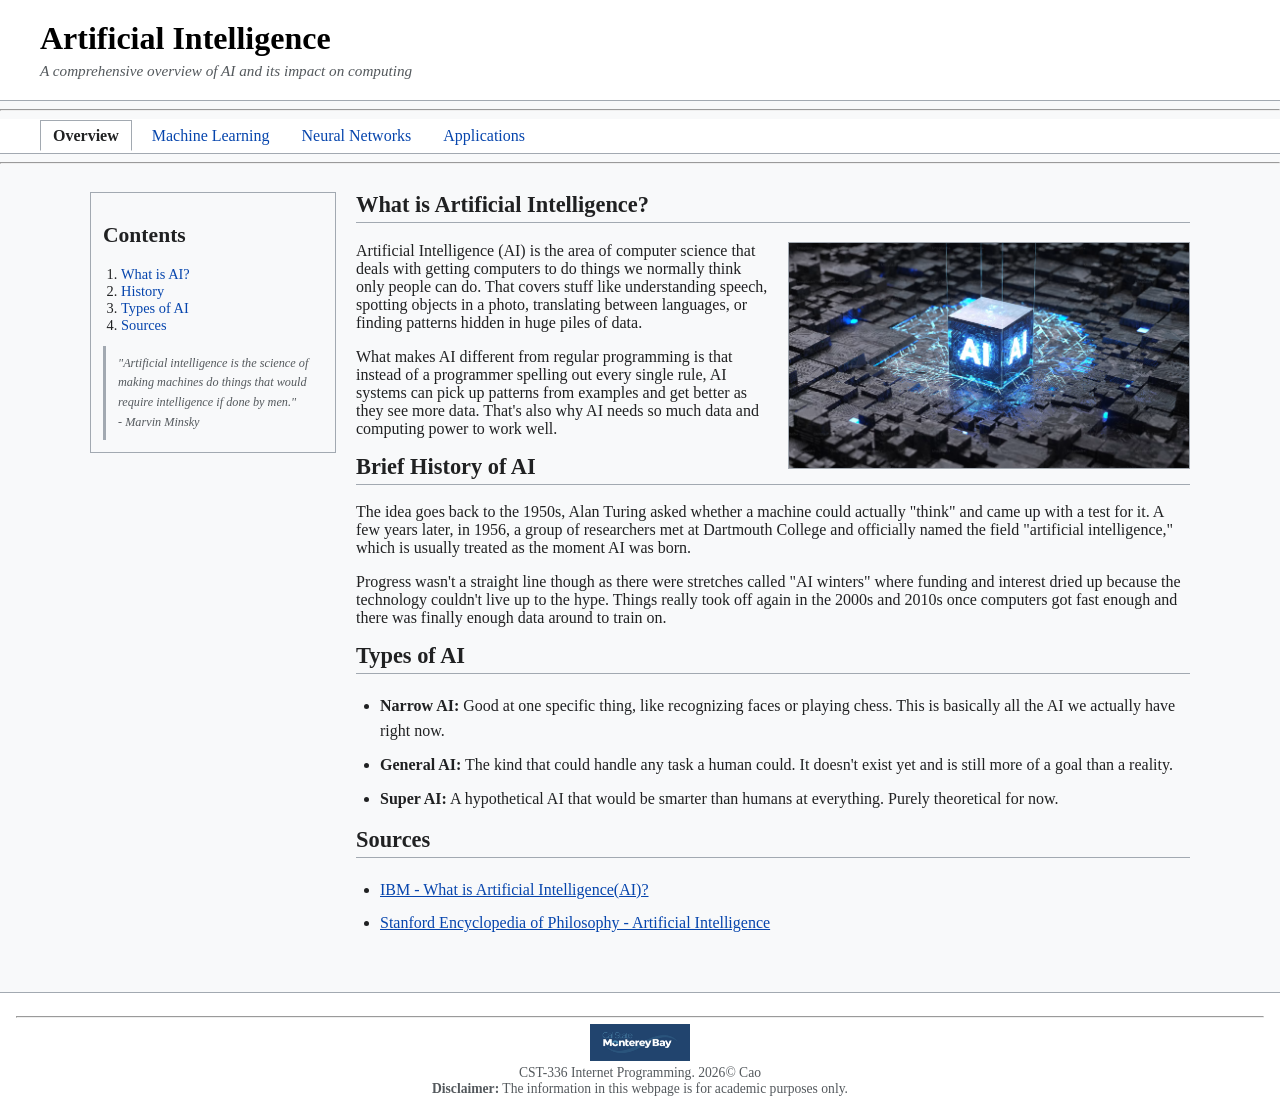
<file: hw1/Artificial_Intelligence/index.html>
<!DOCTYPE html>
<html lang="en">
 
<head>
    <meta charset="UTF-8">
    <title>Artificial Intelligence - Overview</title>
    <link href="css/styles.css" rel="stylesheet">
</head>
 
<body>
 
    <header>
        <h1>Artificial Intelligence</h1>
        <p class="subtitle">A comprehensive overview of AI and its impact on computing</p>
    </header>
 
    <hr>
 
    <nav>
        <a href="index.html" class="current">Overview</a>
        <a href="machine-learning.html">Machine Learning</a>
        <a href="neural-networks.html">Neural Networks</a>
        <a href="ai-applications.html">Applications</a>
    </nav>
 
    <hr>
 
    <main>
 
        <!-- LEFT SIDEBAR -->
        <aside>
            <h2>Contents</h2>
            <ol>
                <li><a href="#what-is-ai">What is AI?</a></li>
                <li><a href="#history">History</a></li>
                <li><a href="#types">Types of AI</a></li>
                <li><a href="#sources">Sources</a></li>
            </ol>
 
            <!-- NEW TAG: <blockquote> -->
            <blockquote>
                "Artificial intelligence is the science of making machines do things that would require intelligence if done by men."
                <br>- Marvin Minsky
            </blockquote>
        </aside>
 
        <!-- MAIN CONTENT -->
        <section id="what-is-ai">
            <h2>What is Artificial Intelligence?</h2>
            <img src="img/ai_overview.png" alt="Artificial Intelligence concept illustration" width="400">
            <p>
                Artificial Intelligence (AI) is the area of computer science that deals with getting
                computers to do things we normally think only people can do. That covers stuff like
                understanding speech, spotting objects in a photo, translating between languages, or
                finding patterns hidden in huge piles of data.
            </p>
            <p>
                What makes AI different from regular programming is that instead of a programmer
                spelling out every single rule, AI systems can pick up patterns from examples and get
                better as they see more data. That's also why AI needs so much data and computing
                power to work well.
            </p>
 
            <h2 id="history">Brief History of AI</h2>
            <p>
                The idea goes back to the 1950s, Alan Turing asked whether a machine could actually
                "think" and came up with a test for it. A few years later, in 1956, a group of
                researchers met at Dartmouth College and officially named the field "artificial
                intelligence," which is usually treated as the moment AI was born.
            </p>
            <p>
                Progress wasn't a straight line though as there were stretches called "AI winters" where
                funding and interest dried up because the technology couldn't live up to the hype. Things
                really took off again in the 2000s and 2010s once computers got fast enough and there was
                finally enough data around to train on.
            </p>
 
            <h2 id="types">Types of AI</h2>
            <ul>
                <li><strong>Narrow AI:</strong> Good at one specific thing, like recognizing faces or playing chess. This is basically all the AI we actually have right now.</li>
                <li><strong>General AI:</strong> The kind that could handle any task a human could. It doesn't exist yet and is still more of a goal than a reality.</li>
                <li><strong>Super AI:</strong> A hypothetical AI that would be smarter than humans at everything. Purely theoretical for now.</li>

            </ul>

            <h2 id="sources">Sources</h2>
            <ul>
                <li><a href="https://www.ibm.com/topics/artificial-intelligence">IBM - What is Artificial Intelligence(AI)?</a></li>
                <li><a href="https://plato.stanford.edu/entries/artificial-intelligence/">Stanford Encyclopedia of Philosophy - Artificial Intelligence</a></li>
            </ul>
        </section>

    </main>

     <footer>
        <hr>
        <img src="img/Monterey_Bay_Logo.png" alt="CSUMB Logo" width="100">
        <br>
        CST-336 Internet Programming. 2026&copy; Cao
        <br>
        <strong>Disclaimer:</strong> The information in this webpage is for academic purposes only.
    </footer>

</body>
</html>
</file>
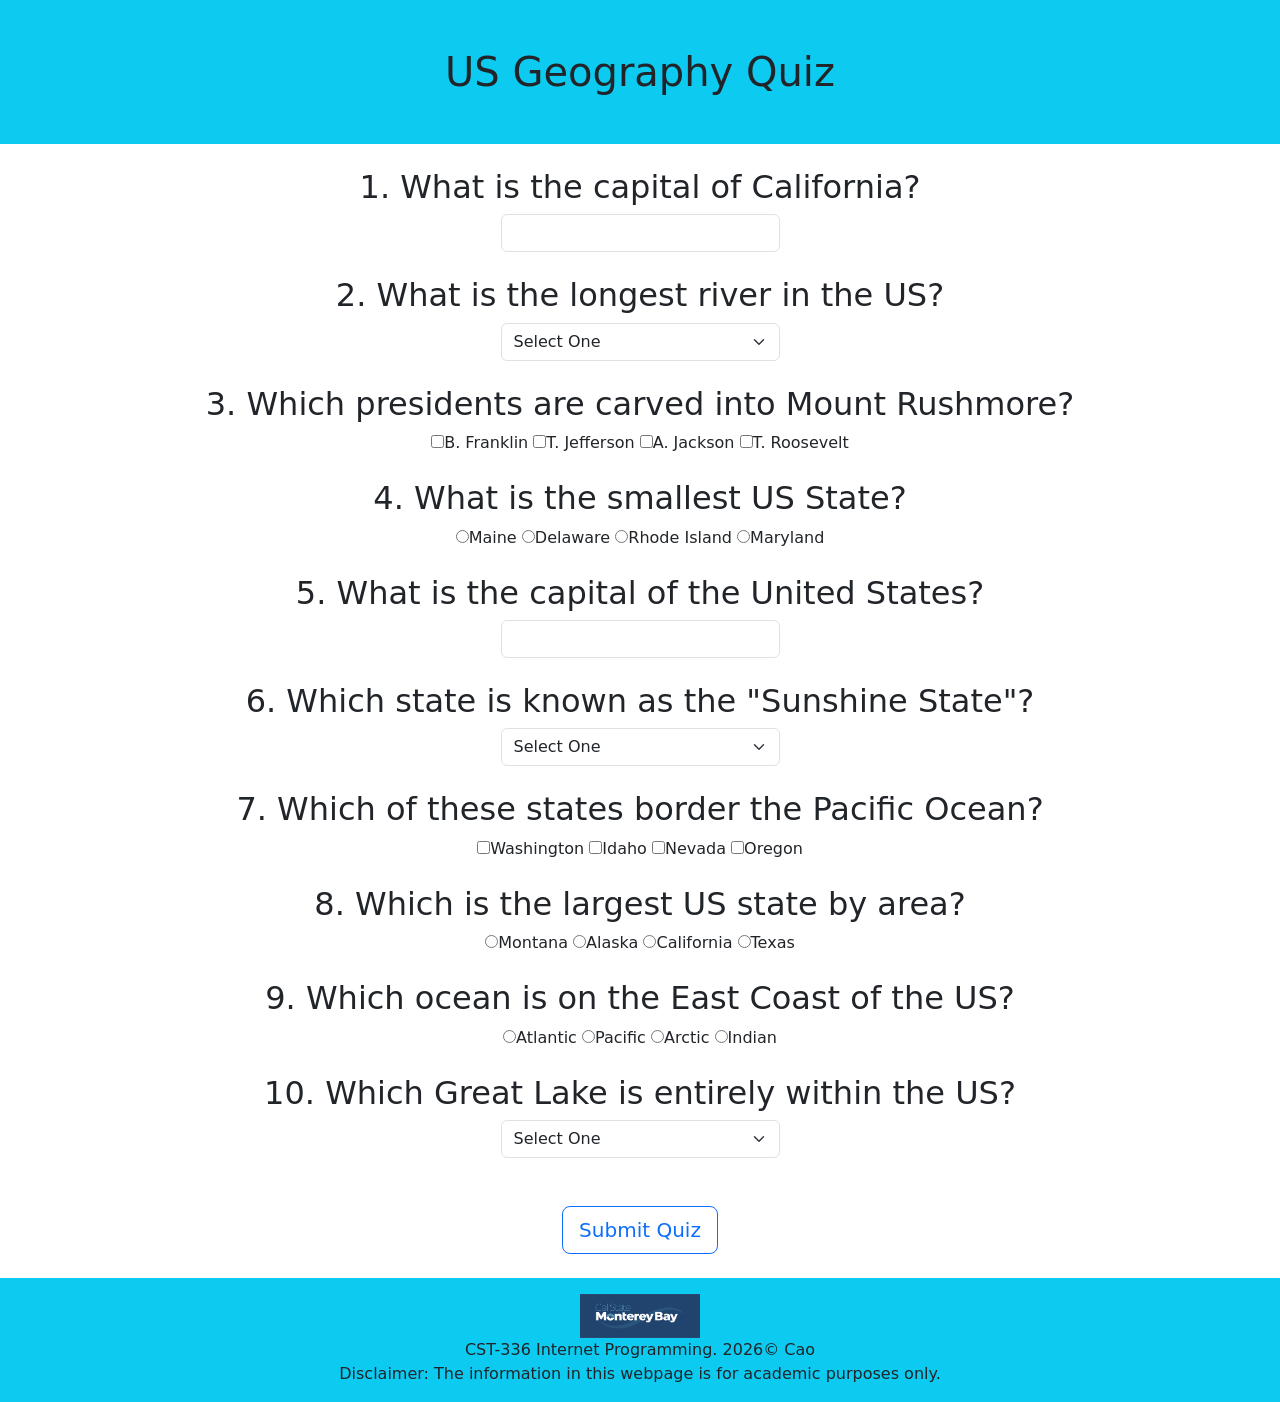
<file: hw2/US_Geography_Quiz/index.html>
<!DOCTYPE html>
<html lang="en">
 
<head>
    <meta charset="UTF-8">
    <meta name="viewport" content="width=device-width, initial-scale=1.0">
    <title>US Geography Quiz</title>
    <!-- Bootstrap -->
    <link rel="stylesheet"
        href="https://cdn.jsdelivr.net/npm/bootstrap@5.3.3/dist/css/bootstrap.min.css">
</head>
 
<body class="text-center">
 
    <h1 class="p-5 bg-info">US Geography Quiz</h1>
 
    <div class="container my-4">
 
        <!-- Q1: text input -->
        <h2><span id="markImg1"></span> 1. What is the capital of California?</h2>
        <input type="text" id="q1" class="form-control w-25 mx-auto">
        <div id="q1Feedback"></div>
        <br>
 
        <!-- Q2: dropdown -->
        <h2><span id="markImg2"></span> 2. What is the longest river in the US?</h2>
        <select id="q2" class="form-select w-25 mx-auto">
            <option value="">Select One</option>
            <option value="ms">Mississippi</option>
            <option value="mo">Missouri</option>
            <option value="co">Colorado</option>
            <option value="de">Delaware</option>
        </select>
        <div id="q2Feedback"></div>
        <br>
 
        <!-- Q3: checkboxes (randomized) -->
        <h2><span id="markImg3"></span> 3. Which presidents are carved into Mount Rushmore?</h2>
        <div id="q3Choices"></div>
        <div id="q3Feedback"></div>
        <br>
 
        <!-- Q4: radio buttons (randomized order) -->
        <h2><span id="markImg4"></span> 4. What is the smallest US State?</h2>
        <div id="q4Choices"></div>
        <div id="q4Feedback"></div>
        <br>
 
        <!-- Q5: text input -->
        <h2><span id="markImg5"></span> 5. What is the capital of the United States?</h2>
        <input type="text" id="q5" class="form-control w-25 mx-auto">
        <div id="q5Feedback"></div>
        <br>
 
        <!-- Q6: dropdown -->
        <h2><span id="markImg6"></span> 6. Which state is known as the "Sunshine State"?</h2>
        <select id="q6" class="form-select w-25 mx-auto">
            <option value="">Select One</option>
            <option value="ca">California</option>
            <option value="fl">Florida</option>
            <option value="az">Arizona</option>
            <option value="tx">Texas</option>
        </select>
        <div id="q6Feedback"></div>
        <br>
 
        <!-- Q7: checkboxes (randomized) -->
        <h2><span id="markImg7"></span> 7. Which of these states border the Pacific Ocean?</h2>
        <div id="q7Choices"></div>
        <div id="q7Feedback"></div>
        <br>
 
        <!-- Q8: radio buttons (randomized) -->
        <h2><span id="markImg8"></span> 8. Which is the largest US state by area?</h2>
        <div id="q8Choices"></div>
        <div id="q8Feedback"></div>
        <br>
 
        <!-- Q9: radio buttons (randomized) -->
        <h2><span id="markImg9"></span> 9. Which ocean is on the East Coast of the US?</h2>
        <div id="q9Choices"></div>
        <div id="q9Feedback"></div>
        <br>
 
        <!-- Q10: dropdown -->
        <h2><span id="markImg10"></span> 10. Which Great Lake is entirely within the US?</h2>
        <select id="q10" class="form-select w-25 mx-auto">
            <option value="">Select One</option>
            <option value="superior">Superior</option>
            <option value="erie">Erie</option>
            <option value="michigan">Michigan</option>
            <option value="ontario">Ontario</option>
        </select>
        <div id="q10Feedback"></div>
        <br><br>
 
        <!-- validation message -->
        <div id="validationFdbk" class="bg-danger text-white fs-4"></div>
 
        <button id="submitBtn" class="btn btn-outline-primary btn-lg">Submit Quiz</button>
        <button id="resetBtn" class="btn btn-outline-secondary btn-lg">Try Again</button>
 
        <!-- results -->
        <div id="totalScore" class="mt-4 fs-2 fw-bold"></div>
        <div id="congratsMsg" class="text-success fs-4"></div>
        <div id="totalAttempts" class="fs-4"></div>
 
    </div>


    <footer class="bg-info p-3 mt-4">
        <img src="img/Monterey_Bay_Logo.png" alt="CSUMB Logo" width="120">
        <br>
        CST-336 Internet Programming. 2026&copy; Cao
        <br>
        Disclaimer: The information in this webpage is for academic purposes only.
    </footer>

    <script src="js/script.js"></script>

</body>
</html>
</file>
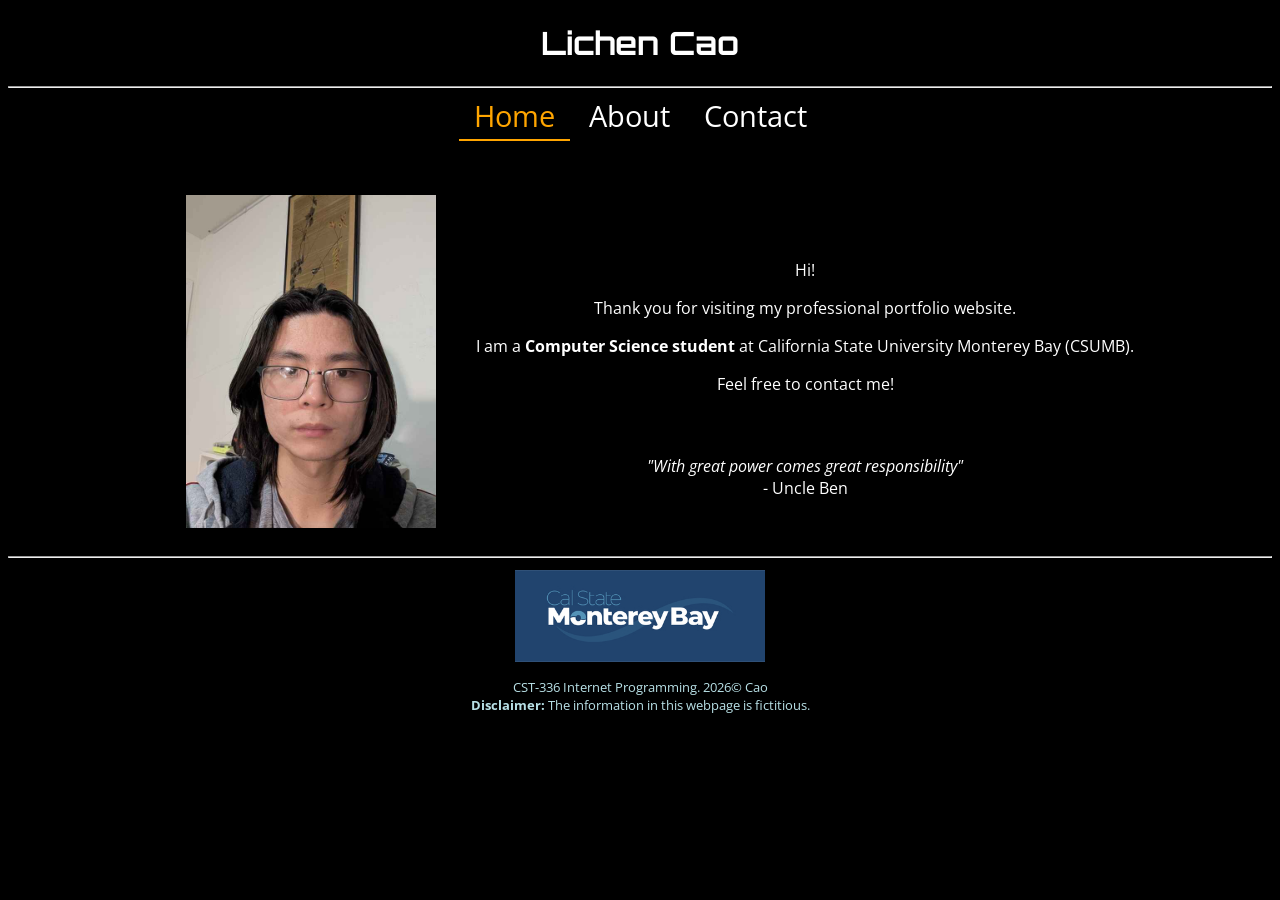
<file: lab1/portfolio_base/index.html>
<!DOCTYPE html>
<html>

<head>
    <!-- This is the head section.
         It includes optional information about the web page (author, date, etc)
         It must include the character set and the title -->
    <meta charset="UTF-8">
    <title>Lichen Cao: Portfolio</title>
    <link rel="preconnect" href="https://fonts.googleapis.com">
    <link rel="preconnect" href="https://fonts.gstatic.com" crossorigin>
    <link href="https://fonts.googleapis.com/css2?family=Open+Sans:ital,wght@0,300..800;1,300..800&display=swap" rel="stylesheet">
    <link rel="preconnect" href="https://fonts.googleapis.com">
    <link rel="preconnect" href="https://fonts.gstatic.com" crossorigin>
    <link href="https://fonts.googleapis.com/css2?family=Open+Sans:ital,wght@0,300..800;1,300..800&family=Orbitron:wght@400..900&display=swap" rel="stylesheet">
    <link href="css/styles.css" rel="stylesheet">
</head>

<body>

    <header>
        <h1>
            <span class="name">Lichen Cao</span>
        </h1>
    </header>

    <hr> <!-- Creates a separating line -->

    <nav>
        <a href="index.html" class="current">Home</a>
        <a href="about.html">About</a>
        <a href="contact.html">Contact</a>
    </nav>

    <br><br>

    <main>

        <figure>
            <!-- Replace with your own photo. Resize it first! -->
            <img src="img/Lichen_Cao.png" alt="Picture of Lichen Cao">
        </figure>

        <div id="index-body-main-div-blurb">
             Hi! <br />
            <p>Thank you for visiting my professional portfolio website.</p>

            <p>I am a <strong>Computer Science student</strong> at California State
            University Monterey Bay (CSUMB).</p>

            <p>Feel free to contact me!</p>

            <br><br>

            <em>"With great power comes great responsibility"</em>
            <br>
            - Uncle Ben
        </div>

    </main>

    <footer>
        <!-- Your last name and year here in ALL assignments -->
        <hr>
        <figure>
            <img src="img/Monterey_Bay_Logo.png" alt="CSUMB Logo">
        </figure>
        CST-336 Internet Programming. 2026&copy; Cao
        <br>
        <strong>Disclaimer:</strong> The information in this webpage is fictitious.
        <br>
    </footer>

</body>
</html>
</file>
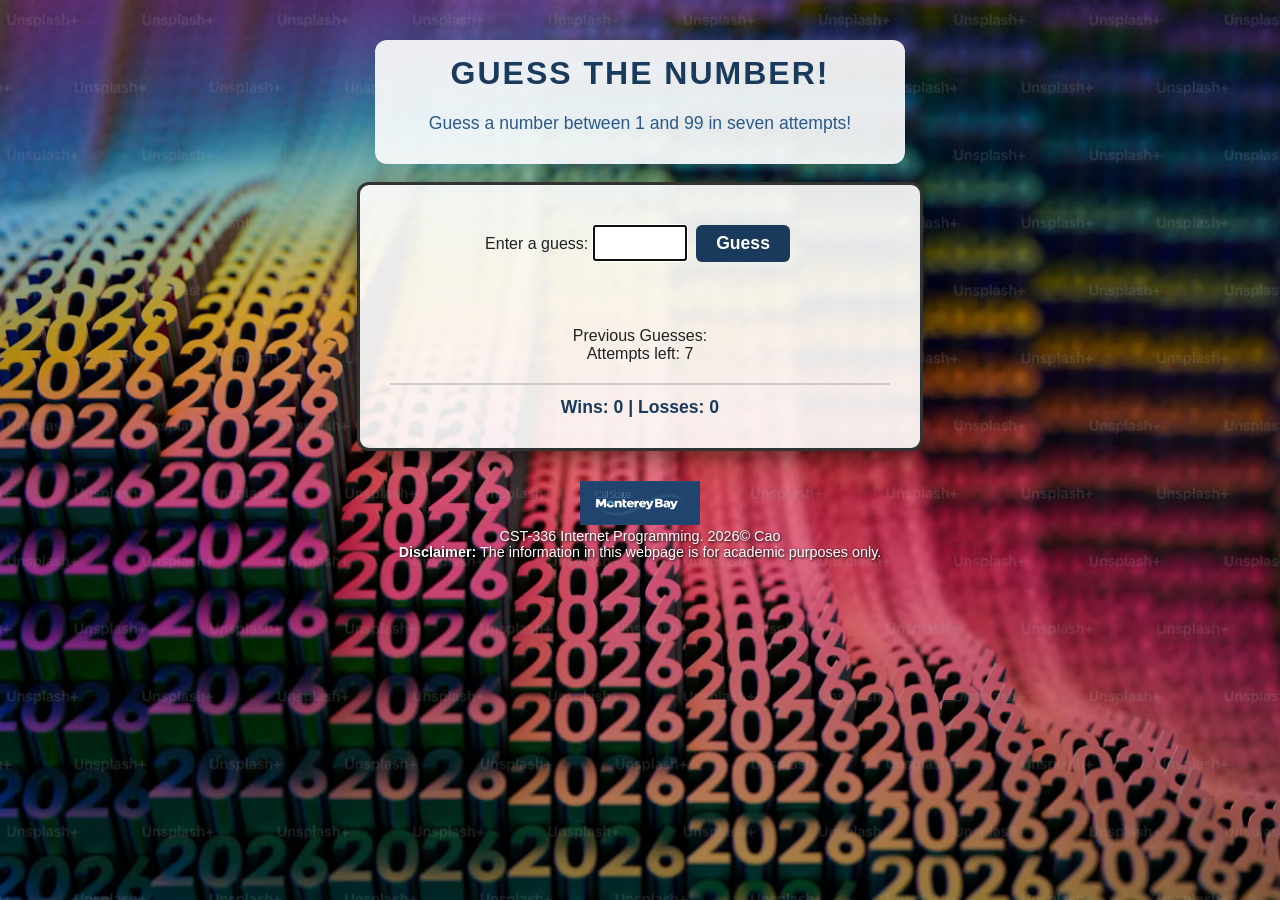
<file: lab2/Guess_the_Number/index.html>
<!DOCTYPE html>
<html>
    <head>
        <title> Guess a Number </title>
        <meta charset="utf-8">
        <link href="css/styles.css" rel="stylesheet" type="text/css">
    </head>
    <body>
 
        <header>
            <h1>Guess the Number!</h1>
            <h2>Guess a number between 1 and 99 in seven attempts!</h2>
        </header>
        <br>
        <div id="main">
          Enter a guess: 
          <input type="text" id="playerGuess" size="5">         
          <button id="guessBtn"> Guess </button> 
          <button id="resetBtn"> Reset </button>
 
          <!-- feedback message shows here -->
          <div id="feedback"></div>
 
          <!-- previous guesses show here -->
          <div>Previous Guesses: <span id="guesses"></span></div>
 
          <!-- attempts left shows here -->
          <div>Attempts left: <span id="attemptsLeft"></span></div>
 
          <!-- wins and losses show here -->
          <div id="scoreboard">
              Wins: <span id="wins">0</span> |
              Losses: <span id="losses">0</span>
          </div>
        </div>
 
        <footer>
            <img src="img/Monterey_Bay_Logo.png" alt="CSUMB Logo" width="120">
            <br>
            CST-336 Internet Programming. 2026&copy; Cao
            <br>
            <strong>Disclaimer:</strong> The information in this webpage is for academic purposes only.
        </footer>
 
        <!-- external JavaScript file -->
        <script src="js/script.js"></script>
 
    </body>
</html>
</file>
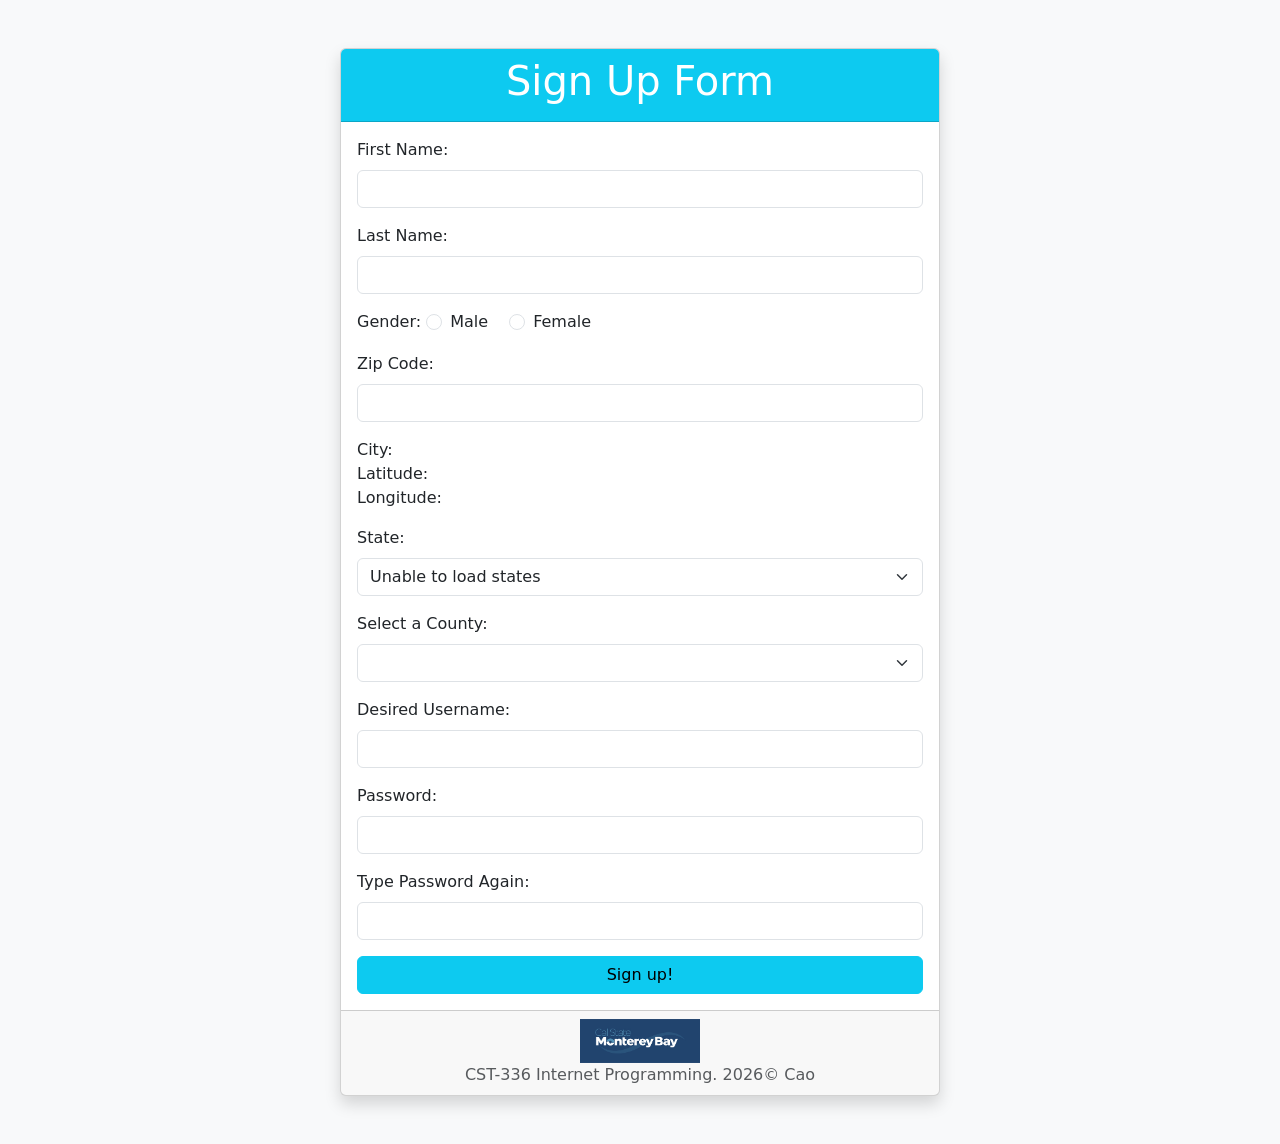
<file: lab3/sign_up_page/index.html>
<!DOCTYPE html>
<html lang="en">

<head>
    <meta charset="UTF-8">
    <meta name="viewport" content="width=device-width, initial-scale=1.0">
    <title>Sign Up Page</title>
    <link rel="stylesheet"
        href="https://cdn.jsdelivr.net/npm/bootstrap@5.3.3/dist/css/bootstrap.min.css">
</head>

<body class="bg-light">

    <div class="container my-5">
        <div class="card shadow mx-auto" style="max-width: 600px;">
            <div class="card-header bg-info text-white text-center">
                <h1>Sign Up Form</h1>
            </div>

            <div class="card-body">

                <form id="signupForm" action="welcome.html">

                    <!-- First / Last name -->
                    <div class="mb-3">
                        <label for="fName" class="form-label">First Name:</label>
                        <input type="text" id="fName" name="fName" class="form-control">
                    </div>

                    <div class="mb-3">
                        <label for="lName" class="form-label">Last Name:</label>
                        <input type="text" id="lName" name="lName" class="form-control">
                    </div>

                    <!-- Gender radios -->
                    <div class="mb-3">
                        <span class="form-label">Gender:</span>
                        <div class="form-check form-check-inline">
                            <input type="radio" name="gender" value="m" id="male" class="form-check-input">
                            <label for="male" class="form-check-label">Male</label>
                        </div>
                        <div class="form-check form-check-inline">
                            <input type="radio" name="gender" value="f" id="female" class="form-check-input">
                            <label for="female" class="form-check-label">Female</label>
                        </div>
                    </div>

                    <!-- Zip code -->
                    <div class="mb-3">
                        <label for="zip" class="form-label">Zip Code:</label>
                        <input type="text" id="zip" name="zip" class="form-control">
                    </div>

                    <div class="mb-3">
                        City: <span id="city" class="fw-bold"></span><br>
                        Latitude: <span id="latitude" class="fw-bold"></span><br>
                        Longitude: <span id="longitude" class="fw-bold"></span>
                    </div>

                    <!-- State dropdown (filled by API) -->
                    <div class="mb-3">
                        <label for="state" class="form-label">State:</label>
                        <select id="state" name="state" class="form-select">
                            <option value="">Loading states...</option>
                        </select>
                    </div>

                    <!-- County dropdown (filled by API) -->
                    <div class="mb-3">
                        <label for="county" class="form-label">Select a County:</label>
                        <select id="county" name="county" class="form-select"></select>
                    </div>

                    <!-- Username -->
                    <div class="mb-3">
                        <label for="username" class="form-label">Desired Username:</label>
                        <input type="text" id="username" name="username" class="form-control">
                        <span id="usernameError" class="fw-bold"></span>
                    </div>

                    <!-- Password -->
                    <div class="mb-3">
                        <label for="password" class="form-label">Password:</label>
                        <input type="password" id="password" name="password" class="form-control">
                        <span id="suggestedPassword" class="text-muted"></span>
                    </div>

                    <div class="mb-3">
                        <label for="passwordAgain" class="form-label">Type Password Again:</label>
                        <input type="password" id="passwordAgain" name="passwordAgain" class="form-control">
                        <span id="passwordError" class="fw-bold"></span>
                    </div>

                    <button class="btn btn-info w-100">Sign up!</button>

                </form>
            </div>

            <div class="card-footer text-center text-muted">
                <img src="img/Monterey_Bay_Logo.png" alt="CSUMB Logo" width="120">
                <br>
                CST-336 Internet Programming. 2026&copy; Cao
            </div>
        </div>
    </div>

    <script src="js/script.js"></script>

</body>
</html>
</file>
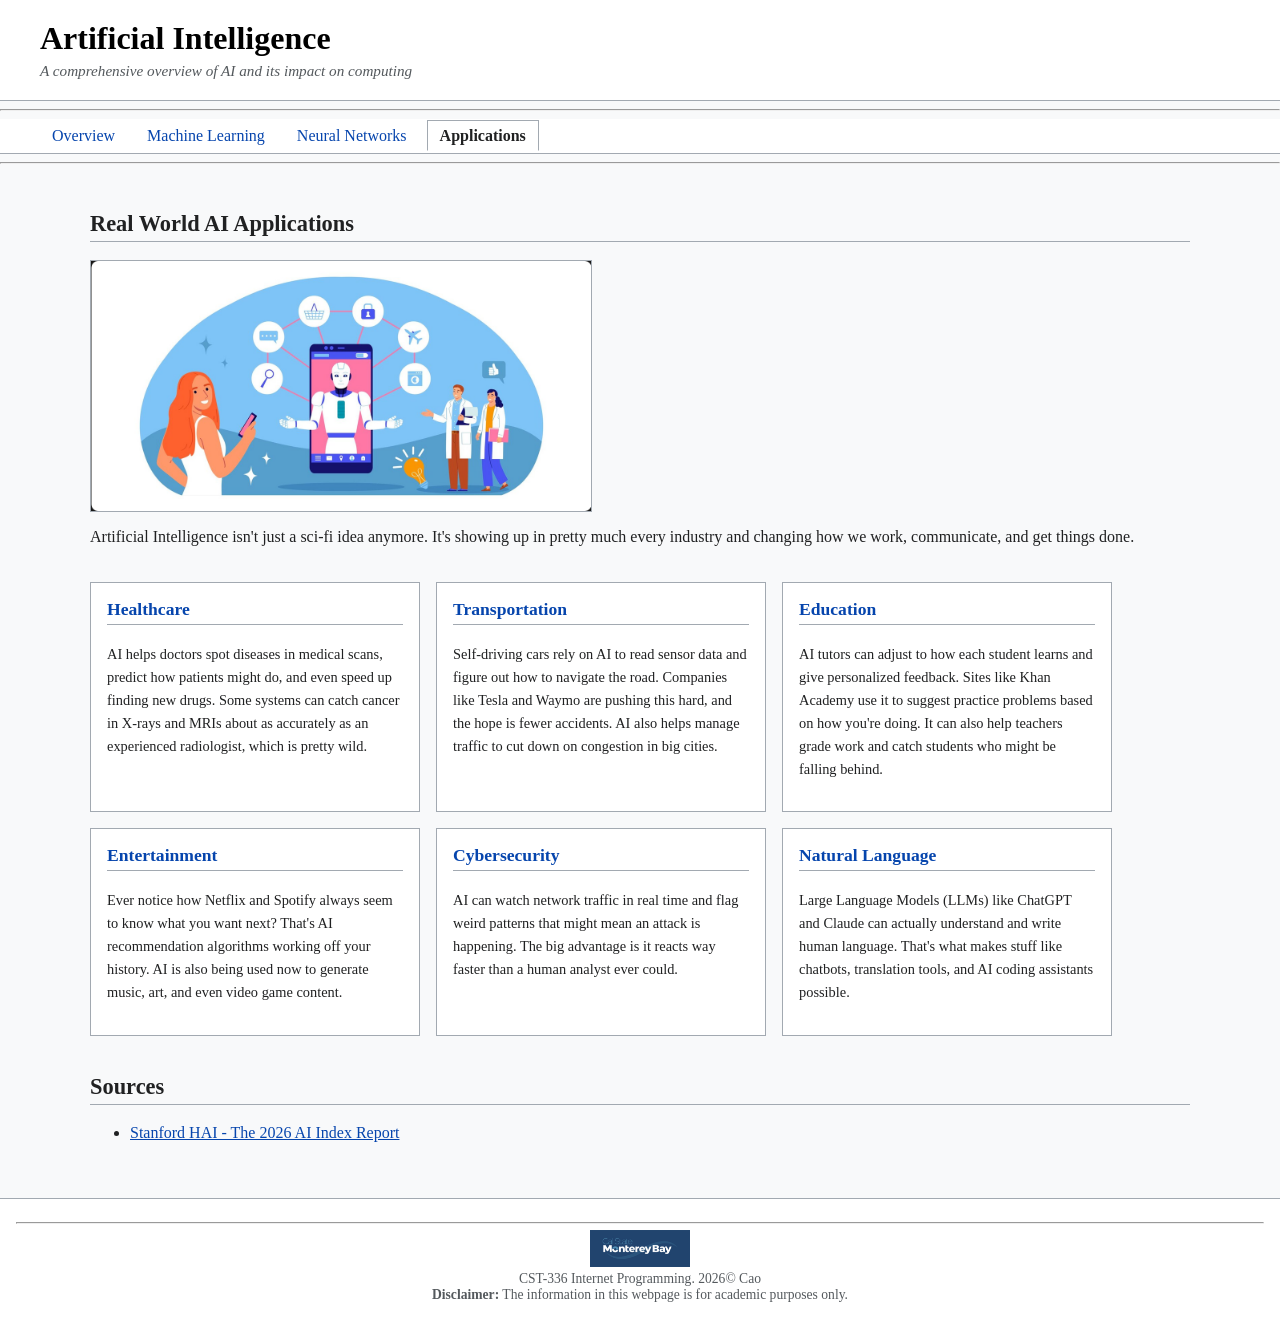
<file: hw1/Artificial_Intelligence/ai-applications.html>
<!DOCTYPE html>
<html lang="en">

<head>
    <meta charset="UTF-8">
    <title>AI Applications - AI</title>
    <link href="css/styles.css" rel="stylesheet">
</head>

<body>

    <header>
        <h1>Artificial Intelligence</h1>
        <p class="subtitle">A comprehensive overview of AI and its impact on computing</p>
    </header>

    <hr>

    <nav>
        <a href="index.html">Overview</a>
        <a href="machine-learning.html">Machine Learning</a>
        <a href="neural-networks.html">Neural Networks</a>
        <a href="ai-applications.html" class="current">Applications</a>
    </nav>

    <hr>

    <!-- This page uses a DIFFERENT LAYOUT: 3 columns (no sidebar) -->
    <!-- Satisfies rubric requirement #5: at least one page with different layout -->

    <div id="applications-header">
        <h2>Real World AI Applications</h2>
        <img src="img/ai_applications.png" alt="AI Applications" width="500">
        <p>
            Artificial Intelligence isn't just a sci-fi idea anymore. It's showing up in pretty much
            every industry and changing how we work, communicate, and get things done.
        </p>
    </div>

    <!-- 3-COLUMN LAYOUT using flexbox -->
    <div id="three-columns">

        <div class="column">
            <h3>Healthcare</h3>
            <p>
                AI helps doctors spot diseases in medical scans, predict how patients might do, and
                even speed up finding new drugs. Some systems can catch cancer in X-rays and MRIs about
                as accurately as an experienced radiologist, which is pretty wild.
            </p>
        </div>

        <div class="column">
            <h3>Transportation</h3>
            <p>
                Self-driving cars rely on AI to read sensor data and figure out how to navigate the road.
                Companies like Tesla and Waymo are pushing this hard, and the hope is fewer accidents.
                AI also helps manage traffic to cut down on congestion in big cities.
            </p>
        </div>

        <div class="column">
            <h3>Education</h3>
            <p>
                AI tutors can adjust to how each student learns and give personalized feedback.
                Sites like Khan Academy use it to suggest practice problems based on how you're doing.
                It can also help teachers grade work and catch students who might be falling behind.
            </p>
        </div>

        <div class="column">
            <h3>Entertainment</h3>
            <p>
                Ever notice how Netflix and Spotify always seem to know what you want next? That's AI
                recommendation algorithms working off your history. AI is also being used now to
                generate music, art, and even video game content.
            </p>
        </div>

        <div class="column">
            <h3>Cybersecurity</h3>
            <p>
                AI can watch network traffic in real time and flag weird patterns that might mean an
                attack is happening. The big advantage is it reacts way faster than a human analyst
                ever could.
            </p>
        </div>

        <div class="column">
            <h3>Natural Language</h3>
            <p>
                Large Language Models (LLMs) like ChatGPT and Claude can actually understand and write
                human language. That's what makes stuff like chatbots, translation tools, and AI coding
                assistants possible.
            </p>
        </div>

    </div>

    <div id="sources-section">
        <h2>Sources</h2>
        <ul>
            <li><a href="https://hai.stanford.edu/ai-index/2026-ai-index-report">Stanford HAI - The 2026 AI Index Report</a></li>
        </ul>
    </div>

    <footer>
        <hr>
        <img src="img/Monterey_Bay_Logo.png" alt="CSUMB Logo" width="100">
        <br>
        CST-336 Internet Programming. 2026&copy; Cao
        <br>
        <strong>Disclaimer:</strong> The information in this webpage is for academic purposes only.
    </footer>

</body>
</html>
</file>
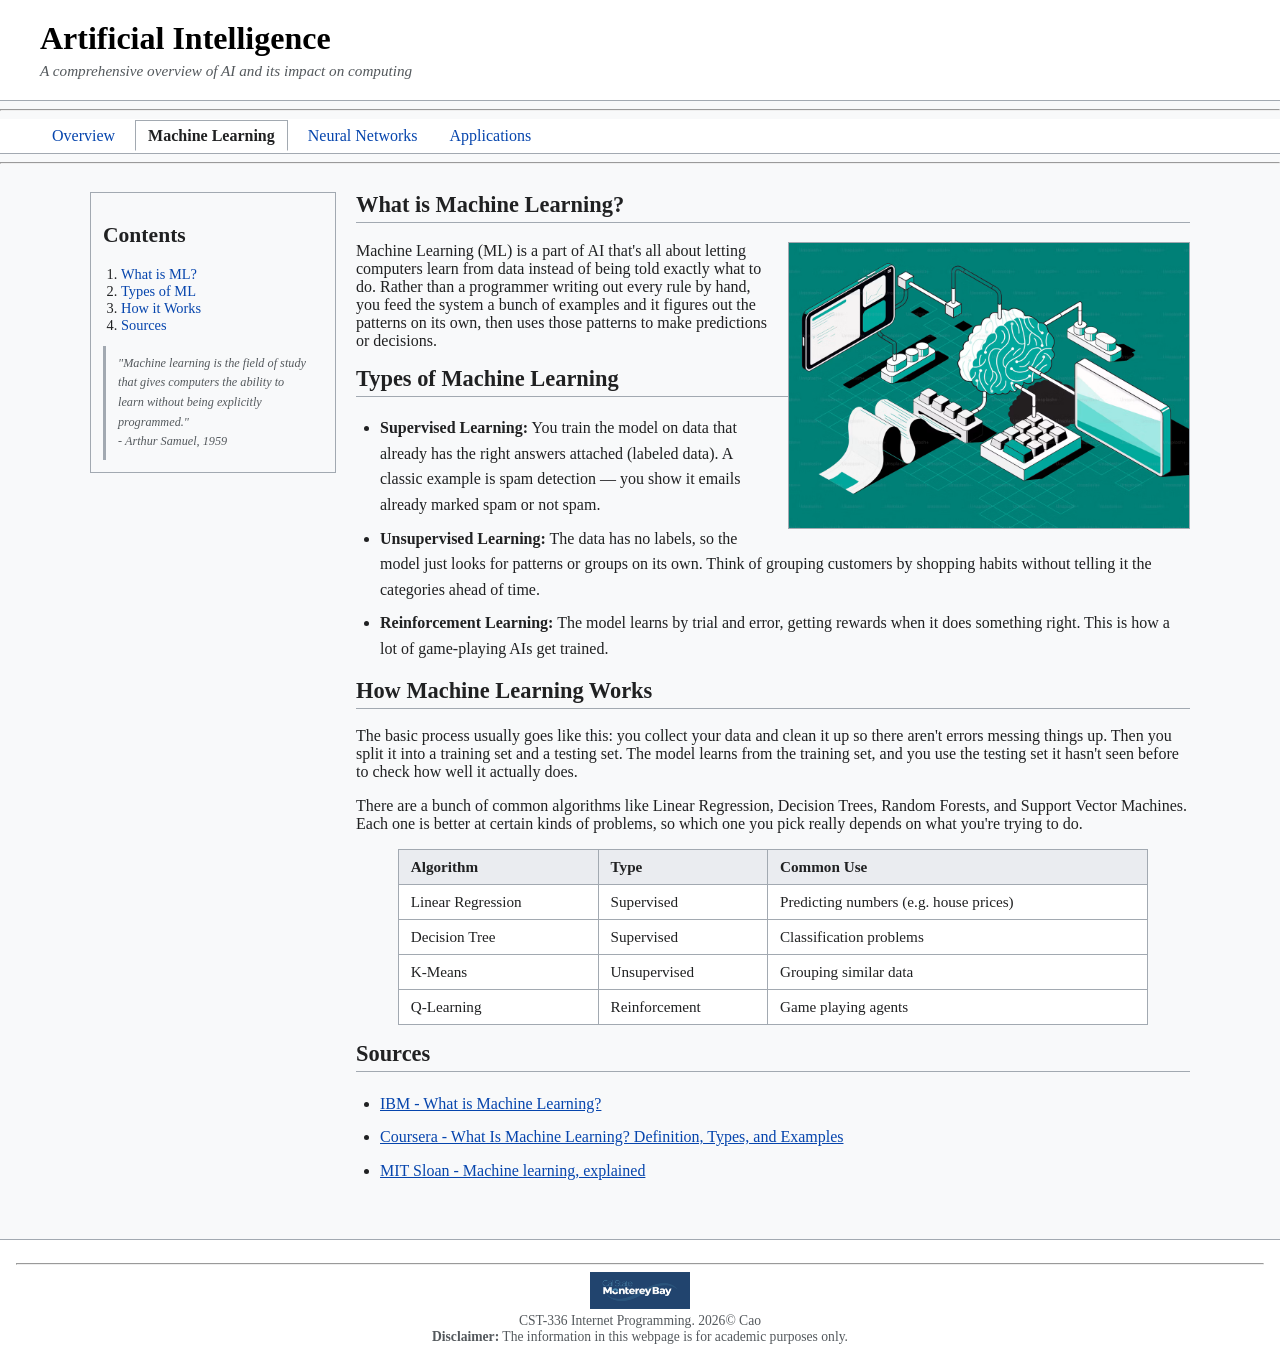
<file: hw1/Artificial_Intelligence/machine-learning.html>
<!DOCTYPE html>
<html lang="en">

<head>
    <meta charset="UTF-8">
    <title>Machine Learning - AI</title>
    <link href="css/styles.css" rel="stylesheet">
</head>

<body>

    <header>
        <h1>Artificial Intelligence</h1>
        <p class="subtitle">A comprehensive overview of AI and its impact on computing</p>
    </header>

    <hr>

    <nav>
        <a href="index.html">Overview</a>
        <a href="machine-learning.html" class="current">Machine Learning</a>
        <a href="neural-networks.html">Neural Networks</a>
        <a href="ai-applications.html">Applications</a>
    </nav>

    <hr>

    <main>

        <aside>
            <h2>Contents</h2>
            <ol>
                <li><a href="#what-is-ml">What is ML?</a></li>
                <li><a href="#types-ml">Types of ML</a></li>
                <li><a href="#how-it-works">How it Works</a></li>
                <li><a href="#sources">Sources</a></li>
            </ol>

            <blockquote>
                "Machine learning is the field of study that gives computers the ability to learn without being explicitly programmed."
                <br>- Arthur Samuel, 1959
            </blockquote>
        </aside>

        <section>

            <h2 id="what-is-ml">What is Machine Learning?</h2>
            <img src="img/machine_learning.png" alt="Machine Learning diagram" width="400">
            <p>
                Machine Learning (ML) is a part of AI that's all about letting computers learn from
                data instead of being told exactly what to do. Rather than a programmer writing out
                every rule by hand, you feed the system a bunch of examples and it figures out the
                patterns on its own, then uses those patterns to make predictions or decisions.
            </p>

            <h2 id="types-ml">Types of Machine Learning</h2>
            <ul>
                <li><strong>Supervised Learning:</strong> You train the model on data that already has the right answers attached (labeled data). A classic example is spam detection — you show it emails already marked spam or not spam.</li>
                <li><strong>Unsupervised Learning:</strong> The data has no labels, so the model just looks for patterns or groups on its own. Think of grouping customers by shopping habits without telling it the categories ahead of time.</li>
                <li><strong>Reinforcement Learning:</strong> The model learns by trial and error, getting rewards when it does something right. This is how a lot of game-playing AIs get trained.</li>
            </ul>

            <h2 id="how-it-works">How Machine Learning Works</h2>
            <p>
                The basic process usually goes like this: you collect your data and clean it up so there
                aren't errors messing things up. Then you split it into a training set and a testing set.
                The model learns from the training set, and you use the testing set it hasn't seen before
                to check how well it actually does.
            </p>
            <p>
                There are a bunch of common algorithms like Linear Regression, Decision Trees,
                Random Forests, and Support Vector Machines. Each one is better at certain kinds of
                problems, so which one you pick really depends on what you're trying to do.
            </p>

            <!-- TABLE showing ML algorithms -->
            <table>
                <tr id="table-header">
                    <td><strong>Algorithm</strong></td>
                    <td><strong>Type</strong></td>
                    <td><strong>Common Use</strong></td>
                </tr>
                <tr class="table-row">
                    <td>Linear Regression</td>
                    <td>Supervised</td>
                    <td>Predicting numbers (e.g. house prices)</td>
                </tr>
                <tr class="table-row">
                    <td>Decision Tree</td>
                    <td>Supervised</td>
                    <td>Classification problems</td>
                </tr>
                <tr class="table-row">
                    <td>K-Means</td>
                    <td>Unsupervised</td>
                    <td>Grouping similar data</td>
                </tr>
                <tr class="table-row">
                    <td>Q-Learning</td>
                    <td>Reinforcement</td>
                    <td>Game playing agents</td>
                </tr>
            </table>

            <h2 id="sources">Sources</h2>
            <ul>
                <li><a href="https://www.ibm.com/topics/machine-learning">IBM - What is Machine Learning?</a></li>
                <li><a href="https://www.coursera.org/articles/what-is-machine-learning">Coursera - What Is Machine Learning? Definition, Types, and Examples</a></li>
                <li><a href="https://mitsloan.mit.edu/ideas-made-to-matter/machine-learning-explained">MIT Sloan - Machine learning, explained</a></li>
            </ul>

        </section>

    </main>

    <footer>
        <hr>
        <img src="img/Monterey_Bay_Logo.png" alt="CSUMB Logo" width="100">
        <br>
        CST-336 Internet Programming. 2026&copy; Cao
        <br>
        <strong>Disclaimer:</strong> The information in this webpage is for academic purposes only.
    </footer>

</body>
</html>
</file>
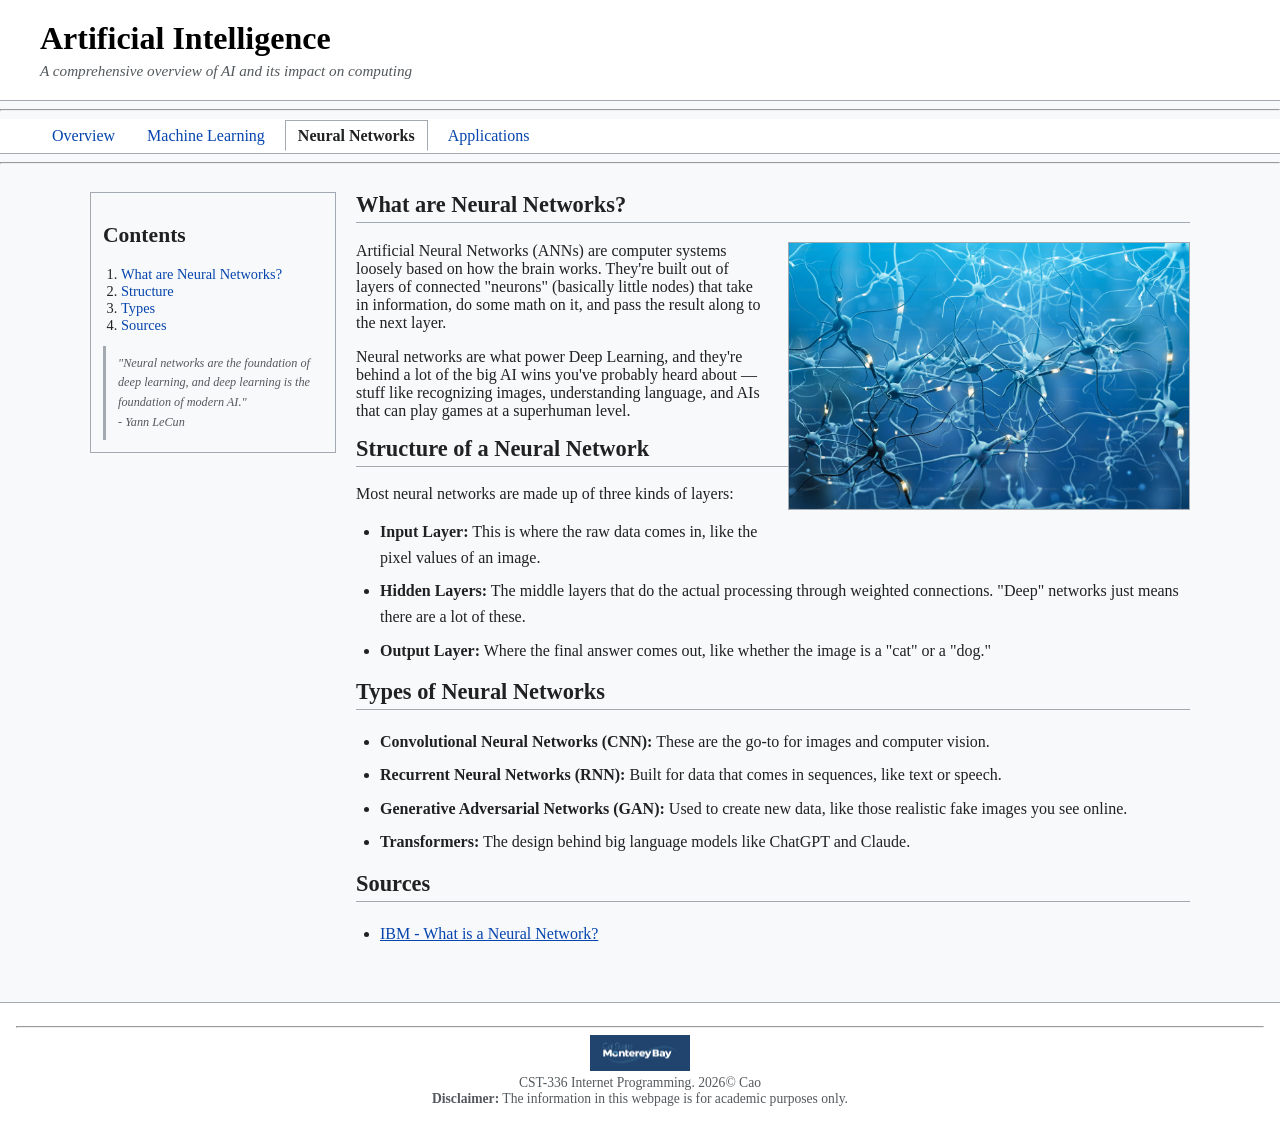
<file: hw1/Artificial_Intelligence/neural-networks.html>
<!DOCTYPE html>
<html lang="en">
 
<head>
    <meta charset="UTF-8">
    <title>Neural Networks - AI</title>
    <link href="css/styles.css" rel="stylesheet">
</head>
 
<body>
 
    <header>
        <h1>Artificial Intelligence</h1>
        <p class="subtitle">A comprehensive overview of AI and its impact on computing</p>
    </header>
 
    <hr>
 
    <nav>
        <a href="index.html">Overview</a>
        <a href="machine-learning.html">Machine Learning</a>
        <a href="neural-networks.html" class="current">Neural Networks</a>
        <a href="ai-applications.html">Applications</a>
    </nav>
 
    <hr>
 
    <main>
 
        <aside>
            <h2>Contents</h2>
            <ol>
                <li><a href="#what-is-nn">What are Neural Networks?</a></li>
                <li><a href="#structure">Structure</a></li>
                <li><a href="#types-nn">Types</a></li>
                <li><a href="#sources">Sources</a></li>
            </ol>
 
            <blockquote>
                "Neural networks are the foundation of deep learning, and deep learning is the foundation of modern AI."
                <br>- Yann LeCun
            </blockquote>
        </aside>
 
        <section>
 
            <h2 id="what-is-nn">What are Neural Networks?</h2>
            <img src="img/neural_network.png" alt="Neural Network diagram" width="400">
            <p>
                Artificial Neural Networks (ANNs) are computer systems loosely based on how the brain
                works. They're built out of layers of connected "neurons" (basically little nodes) that
                take in information, do some math on it, and pass the result along to the next layer.
            </p>
            <p>
                Neural networks are what power Deep Learning, and they're behind a lot of the big AI
                wins you've probably heard about — stuff like recognizing images, understanding language,
                and AIs that can play games at a superhuman level.
            </p>
 
            <h2 id="structure">Structure of a Neural Network</h2>
            <p>Most neural networks are made up of three kinds of layers:</p>
            <ul>
                <li><strong>Input Layer:</strong> This is where the raw data comes in, like the pixel values of an image.</li>
                <li><strong>Hidden Layers:</strong> The middle layers that do the actual processing through weighted connections. "Deep" networks just means there are a lot of these.</li>
                <li><strong>Output Layer:</strong> Where the final answer comes out, like whether the image is a "cat" or a "dog."</li>
            </ul>
 
            <h2 id="types-nn">Types of Neural Networks</h2>
            <ul>
                <li><strong>Convolutional Neural Networks (CNN):</strong> These are the go-to for images and computer vision.</li>
                <li><strong>Recurrent Neural Networks (RNN):</strong> Built for data that comes in sequences, like text or speech.</li>
                <li><strong>Generative Adversarial Networks (GAN):</strong> Used to create new data, like those realistic fake images you see online.</li>
                <li><strong>Transformers:</strong> The design behind big language models like ChatGPT and Claude.</li>
            </ul>
 
            <h2 id="sources">Sources</h2>
            <ul>
                <li><a href="https://www.ibm.com/topics/neural-networks">IBM - What is a Neural Network?</a></li>
            </ul>
 
        </section>
 
    </main>
 
    <footer>
        <hr>
        <img src="img/Monterey_Bay_Logo.png" alt="CSUMB Logo" width="100">
        <br>
        CST-336 Internet Programming. 2026&copy; Cao
        <br>
        <strong>Disclaimer:</strong> The information in this webpage is for academic purposes only.
    </footer>
 
</body>
</html>
</file>
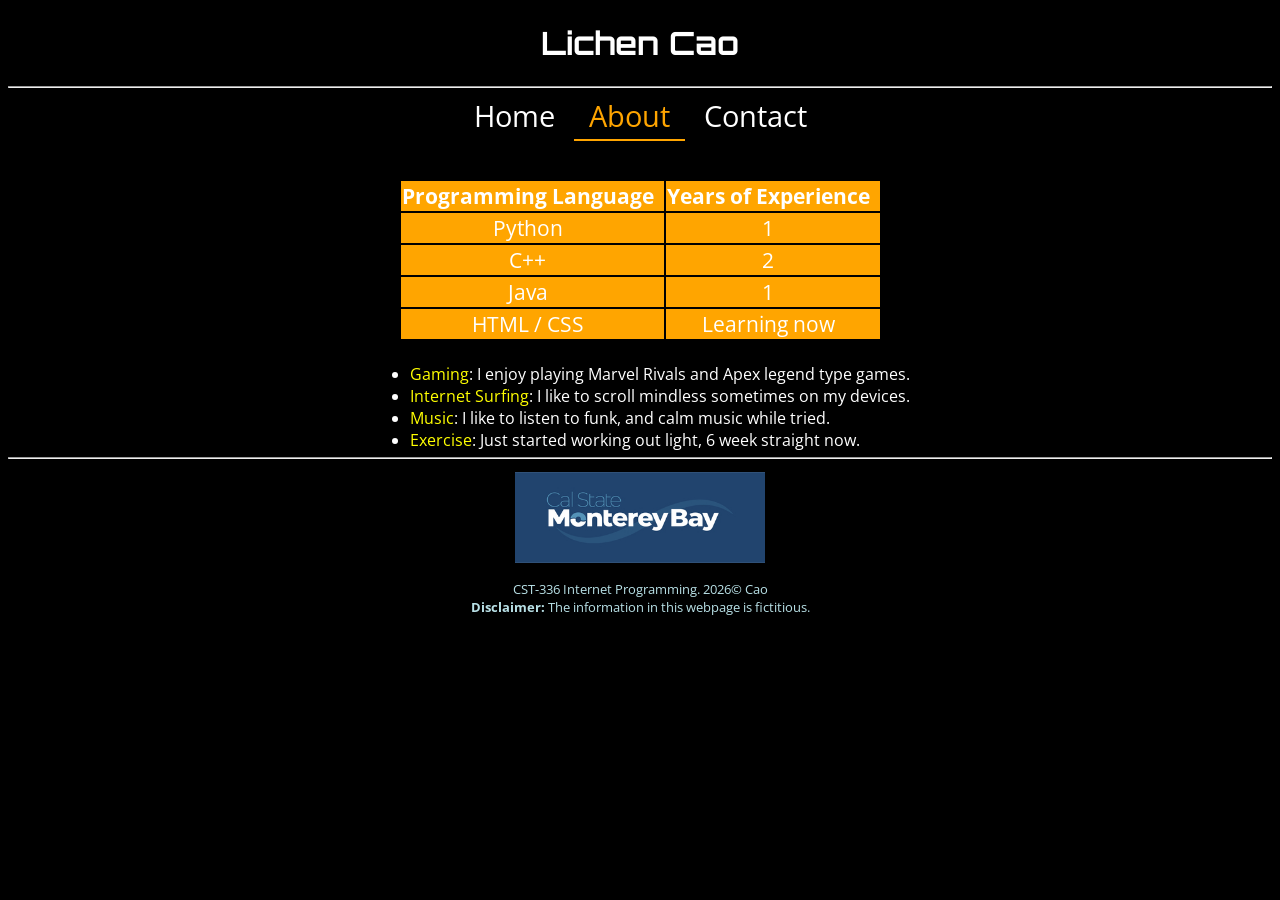
<file: lab1/portfolio_base/about.html>
<!DOCTYPE html>
<html>

<head>
    <!-- This is the head section.
         It includes optional information about the web page (author, date, etc)
         It must include the character set and the title -->
    <meta charset="UTF-8">
    <title>Lichen Cao: Portfolio</title>
    <link rel="preconnect" href="https://fonts.googleapis.com">
    <link rel="preconnect" href="https://fonts.gstatic.com" crossorigin>
    <link href="https://fonts.googleapis.com/css2?family=Open+Sans:ital,wght@0,300..800;1,300..800&display=swap" rel="stylesheet">
    <link rel="preconnect" href="https://fonts.googleapis.com">
    <link rel="preconnect" href="https://fonts.gstatic.com" crossorigin>
    <link href="https://fonts.googleapis.com/css2?family=Open+Sans:ital,wght@0,300..800;1,300..800&family=Orbitron:wght@400..900&display=swap" rel="stylesheet">
    <link href="css/styles.css" rel="stylesheet">
</head>

<body>

    <header>
        <h1>
            <span class="name">Lichen Cao</span>
        </h1>
    </header>

    <hr> <!-- Creates a separating line -->

    <nav>
        <a href="index.html">Home</a>
        <a href="about.html" class="current">About</a>
        <a href="contact.html">Contact</a>
    </nav>

    <br><br>

    <div id="content">

        <!-- Create the table to hold experience data -->
        <table>
            <tr id="table-header">
                <td><strong>Programming Language</strong></td>
                <td><strong>Years of Experience</strong></td>
            </tr>
            <tr class="table-row">
                <td>Python</td>
                <td>1</td>
            </tr>
            <tr class="table-row">
                <td>C++</td>
                <td>2</td>
            </tr>
            <tr class="table-row">
                <td>Java</td>
                <td>1</td>
            </tr>
            <tr class="table-row">
                <td>HTML / CSS</td>
                <td>Learning now</td>
            </tr>
        </table>

        <br>

        <ul>
            <li><span class="hobby">Gaming</span><span class="hobby-content">: I enjoy playing Marvel Rivals and Apex legend type games.</span></li>
            <li><span class="hobby">Internet Surfing</span><span class="hobby-content">: I like to scroll mindless sometimes on my devices.</span></li>
            <li><span class="hobby">Music</span><span class="hobby-content">: I like to listen to funk, and calm music while tried.</span></li>
            <li><span class="hobby">Exercise</span><span class="hobby-content">: Just started working out light, 6 week straight now.</span></li>
        </ul>

    </div>

    <footer>
        <hr>
        <figure>
            <img src="img/Monterey_Bay_Logo.png" alt="CSUMB Logo">
        </figure>
        CST-336 Internet Programming. 2026&copy; Cao
        <br>
        <strong>Disclaimer:</strong> The information in this webpage is fictitious.
        <br>
    </footer>

</body>
</html>
</file>
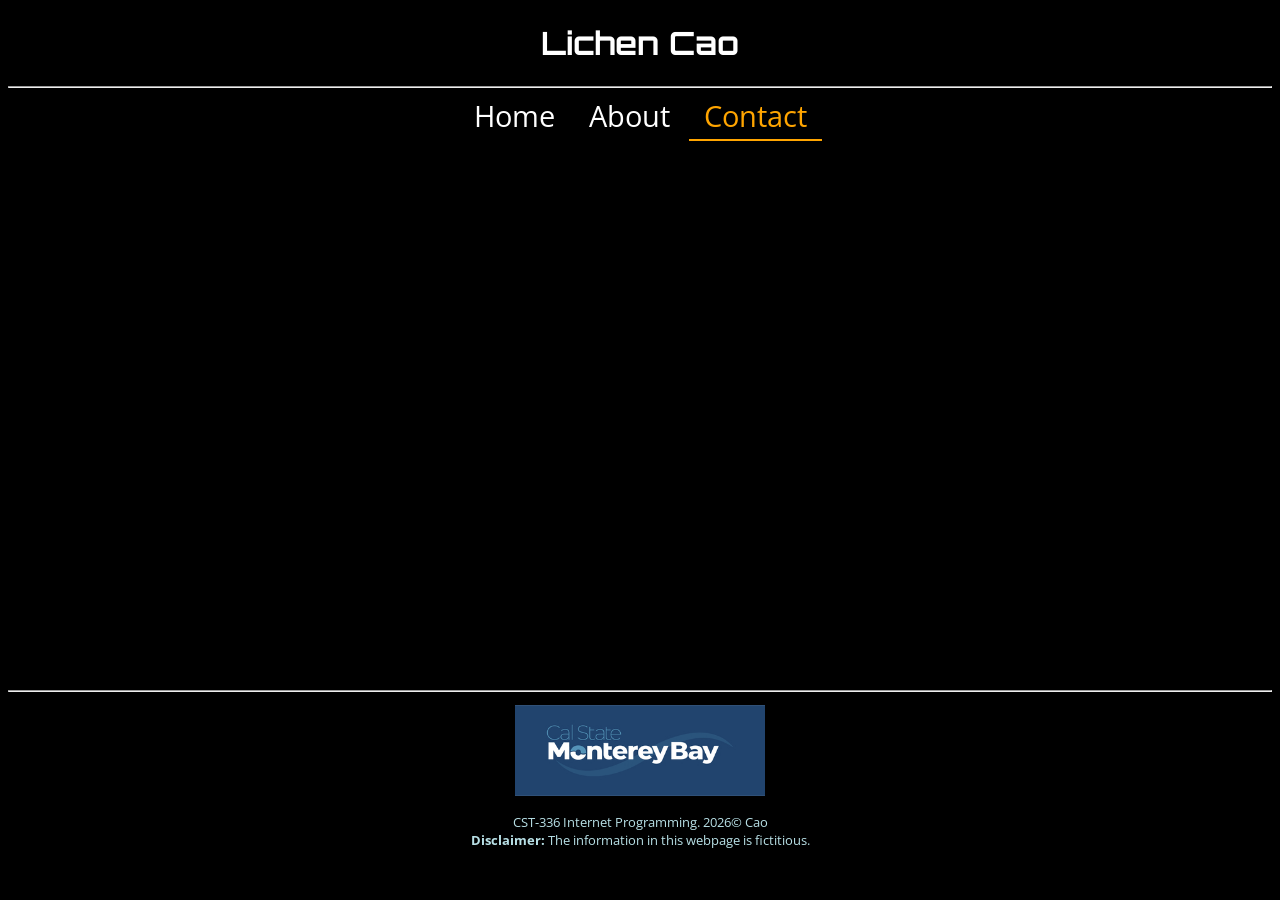
<file: lab1/portfolio_base/contact.html>
<!DOCTYPE html>
<html>

<head>
    <!-- This is the head section.
         It includes optional information about the web page (author, date, etc)
         It must include the character set and the title -->
    <meta charset="UTF-8">
    <title>Lichen Cao: Portfolio</title>
    <link rel="preconnect" href="https://fonts.googleapis.com">
    <link rel="preconnect" href="https://fonts.gstatic.com" crossorigin>
    <link href="https://fonts.googleapis.com/css2?family=Open+Sans:ital,wght@0,300..800;1,300..800&display=swap" rel="stylesheet">
    <link rel="preconnect" href="https://fonts.googleapis.com">
    <link rel="preconnect" href="https://fonts.gstatic.com" crossorigin>
    <link href="https://fonts.googleapis.com/css2?family=Open+Sans:ital,wght@0,300..800;1,300..800&family=Orbitron:wght@400..900&display=swap" rel="stylesheet">
    <link href="css/styles.css" rel="stylesheet">
</head>

<body>

    <header>
        <h1>
            <span class="name">Lichen Cao</span>
        </h1>
    </header>

    <hr> <!-- Creates a separating line -->

    <nav>
        <a href="index.html">Home</a>
        <a href="about.html">About</a>
        <a href="contact.html" class="current">Contact</a>
    </nav>

    <br><br>

    <!-- div with an id called content -->
    <div id="content">
       <iframe src="https://docs.google.com/forms/d/e/1FAIpQLSeIj3N1B6cShj3NYgU83crdLw4toFPoI6fGYdJOhjMmOj4lmQ/viewform?embedded=true" width="760" height="500" frameborder="0" marginheight="0" marginwidth="0">Loading...</iframe>
    </div>

    <footer>
        <hr>
        <figure>
            <img src="img/Monterey_Bay_Logo.png" alt="CSUMB Logo">
        </figure>
        CST-336 Internet Programming. 2026&copy; Cao
        <br>
        <strong>Disclaimer:</strong> The information in this webpage is fictitious.
        <br>
    </footer>

</body>
</html>
</file>
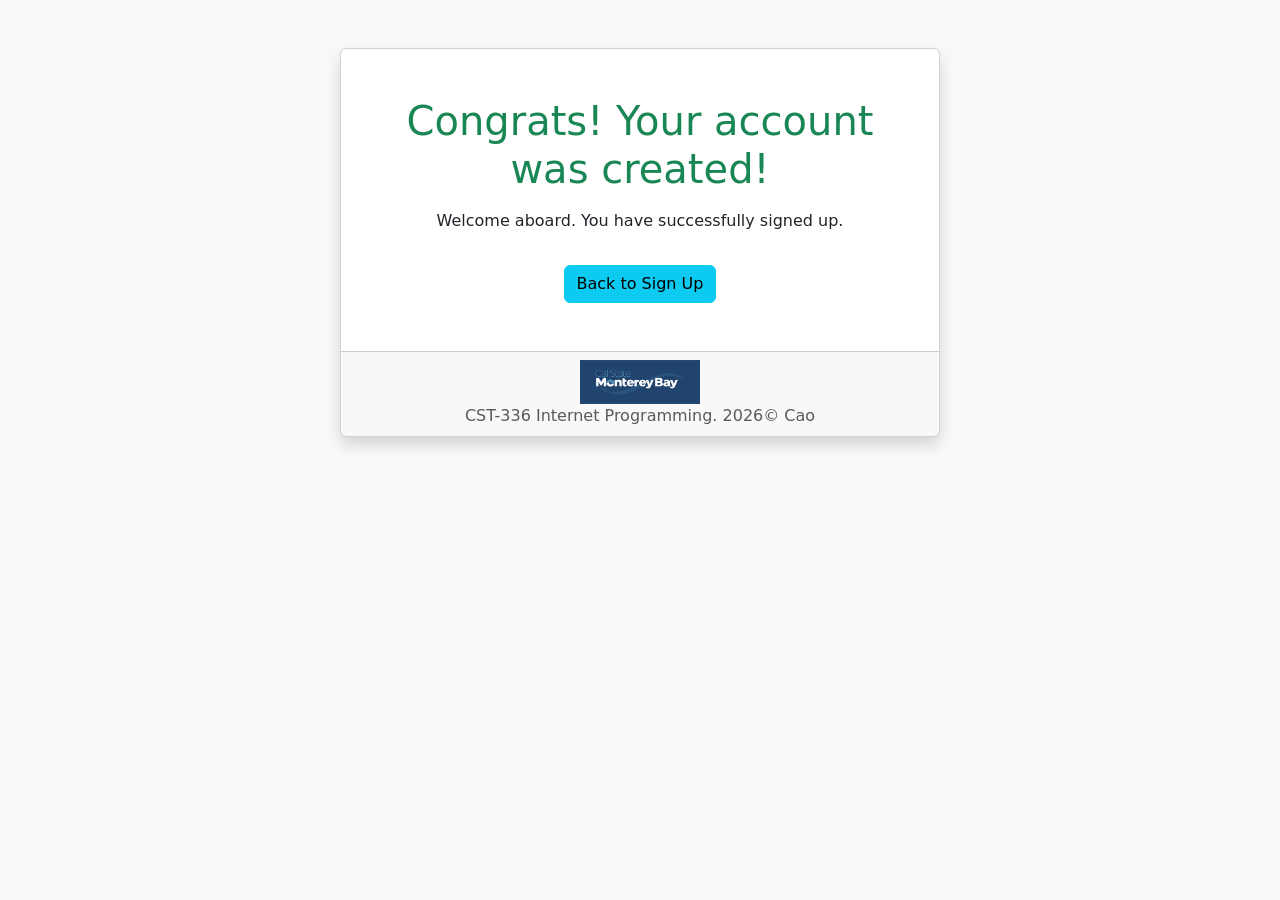
<file: lab3/sign_up_page/welcome.html>
<!DOCTYPE html>
<html lang="en">

<head>
    <meta charset="UTF-8">
    <meta name="viewport" content="width=device-width, initial-scale=1.0">
    <title>Welcome</title>
    <link rel="stylesheet"
        href="https://cdn.jsdelivr.net/npm/bootstrap@5.3.3/dist/css/bootstrap.min.css">
</head>

<body class="bg-light text-center">

    <div class="container my-5">
        <div class="card shadow mx-auto" style="max-width: 600px;">
            <div class="card-body p-5">
                <h1 class="text-success">Congrats! Your account was created!</h1>
                <p class="mt-3">Welcome aboard. You have successfully signed up.</p>
                <a href="index.html" class="btn btn-info mt-3">Back to Sign Up</a>
            </div>
            <div class="card-footer text-muted">
                <img src="img/Monterey_Bay_Logo.png" alt="CSUMB Logo" width="120">
                <br>
                CST-336 Internet Programming. 2026&copy; Cao
            </div>
        </div>
    </div>

</body>
</html>
</file>
<file: hw1/Artificial_Intelligence/css/styles.css>
/* External stylesheet for Artificial Intelligence */

/* -- BODY -- */
/* CSS property 1: font-family */
/* CSS property 2: background-color */
/* CSS property 3: color */
/* CSS property 4: margin */
body {
    font-family: "Georgia", serif;
    background-color: #f8f9fa;
    color: #202122;
    margin: 0;
}

/* -- HEADER -- */
/* CSS property 5: padding */
/* CSS property 6: border-bottom (New - not in Lab 1) */
header {
    background-color: #ffffff;
    padding: 20px 40px;
    border-bottom: 1px solid #a2a9b1;
}

/* CSS property 7: font-size */
header h1 {
    font-size: 2em;
    color: #000000;
    margin: 0;
}

/* CSS property 8: font-style */
.subtitle {
    font-style: italic;
    color: #54595d;
    font-size: 0.95em;
    margin: 5px 0 0 0;
}

/* -- NAVIGATION -- */
/* CSS property 9: text-decoration */
nav {
    background-color: #ffffff;
    padding: 8px 40px;
    border-bottom: 1px solid #a2a9b1;
}

nav a {
    text-decoration: none;
    color: #0645ad;
    font-size: 1em;
    padding: 6px 12px;
    margin-right: 4px;
}

/* CSS property 10: background (hover background) */
nav a:hover {
    background-color: #eaf3fb;
    color: #0645ad;
}

/* current page tab */
nav a.current {
    background-color: #ffffff;
    border: 1px solid #a2a9b1;
    border-bottom: 1px solid #ffffff;
    color: #202122;
    font-weight: bold;
}

/* -- MAIN: sidebar + content layout -- */
/* CSS property 11: display flex */
/* CSS property 12: gap */
main {
    display: flex;
    gap: 20px;
    padding: 20px 40px;
    max-width: 1100px;
    margin: 0 auto;
}

/* -- ASIDE (sidebar) -- */
/* CSS property 13: width */
/* CSS property 14: border (New - not in Lab 1) */
aside {
    width: 220px;
    min-width: 220px;
    background-color: #f8f9fa;
    border: 1px solid #a2a9b1;
    padding: 12px;
    font-size: 0.9em;
    height: fit-content;
}

aside h3 {
    margin-top: 0;
    font-size: 1em;
    border-bottom: 1px solid #a2a9b1;
    padding-bottom: 6px;
}

aside ol {
    padding-left: 18px;
    margin: 8px 0;
}

aside a {
    color: #0645ad;
    text-decoration: none;
}

aside a:hover {
    text-decoration: underline;
}

/* -- BLOCKQUOTE (NEW TAG) -- */
/* CSS property 15: border-left */
/* CSS property 16: line-height (New - not in Lab 1) */
blockquote {
    border-left: 3px solid #a2a9b1;
    margin: 12px 0 0 0;
    padding: 8px 12px;
    font-style: italic;
    color: #54595d;
    font-size: 0.85em;
    line-height: 1.6;
}

/* -- SECTION content area -- */
section {
    flex: 1;
}

section h2 {
    font-size: 1.4em;
    border-bottom: 1px solid #a2a9b1;
    padding-bottom: 4px;
    margin-top: 0;
}

section img {
    float: right;
    margin: 0 0 10px 20px;
    border: 1px solid #a2a9b1;
}

/* CSS property 17: list-style-type */
section ul {
    list-style-type: disc;
    padding-left: 24px;
}

section ul li {
    margin-bottom: 8px;
    line-height: 1.6;
}

section a {
    color: #0645ad;
}

/* -- TABLE -- */
/* CSS property 18: border-collapse */
table {
    margin: 16px auto;
    border-collapse: collapse;
    width: 90%;
}

td {
    padding: 8px 12px;
    border: 1px solid #a2a9b1;
    font-size: 0.95em;
}

#table-header {
    background-color: #eaecf0;
    font-weight: bold;
}

.table-row {
    background-color: #ffffff;
}

.table-row:hover {
    background-color: #eaf3fb;
}

/* -- 3-COLUMN LAYOUT (ai-applications.html) -- */
#applications-header {
    padding: 20px 40px;
    max-width: 1100px;
    margin: 0 auto;
}

#applications-header h2 {
    font-size: 1.4em;
    border-bottom: 1px solid #a2a9b1;
    padding-bottom: 4px;
}

#applications-header img {
    display: block;
    margin: 10px 0;
    border: 1px solid #a2a9b1;
}

/* CSS property 19: flex-wrap */
#three-columns {
    display: flex;
    flex-wrap: wrap;
    gap: 16px;
    padding: 0 40px 20px 40px;
    max-width: 1100px;
    margin: 0 auto;
}

/* CSS property 20: box-sizing */
.column {
    background-color: #ffffff;
    border: 1px solid #a2a9b1;
    padding: 16px;
    width: 30%;
    box-sizing: border-box;
}

.column h3 {
    margin-top: 0;
    font-size: 1.1em;
    border-bottom: 1px solid #a2a9b1;
    padding-bottom: 4px;
    color: #0645ad;
}

.column p {
    font-size: 0.9em;
    line-height: 1.6;
}

#sources-section {
    padding: 0 40px 20px 40px;
    max-width: 1100px;
    margin: 0 auto;
}

#sources-section h2 {
    font-size: 1.4em;
    border-bottom: 1px solid #a2a9b1;
    padding-bottom: 4px;
}

#sources-section a {
    color: #0645ad;
}

/* -- FOOTER -- */
/* CSS property 21: text-align */
footer {
    background-color: #ffffff;
    border-top: 1px solid #a2a9b1;
    text-align: center;
    padding: 16px;
    font-size: 0.85em;
    color: #54595d;
    margin-top: 20px;
}
</file>
<file: lab1/portfolio_base/css/styles.css>
/* External stylesheet for the Portfolio */

/* -- BODY -- */
body {
    font-family: "Open Sans", sans-serif;
    font-optical-sizing: auto;
    font-weight: 400;
    font-style: normal;
    font-variation-settings: "wdth" 100;
    background-color: black;
    color: white;
}

/* -- HEADING -- */
.name {
    font-family: "Orbitron", sans-serif;
    color: white;
}

/* -- CENTER CONTENT -- */
header, main, nav, footer, #content {
    text-align: center;
}

/* -- NAVIGATION -- */
/* "nav a" restricts styles to links inside nav only */
nav a {
    padding: 15px;
    padding-bottom: 4px;
    font-size: 1.8em;
    text-decoration: none;
    color: white;
}

/* hover pseudo-class */
nav a:hover {
    border-bottom: 2px orange solid;
    font-size: 2em;
}

/* current page link stands out */
nav a.current {
    color: orange;
    border-bottom: 2px orange solid;
}

/* -- FLEXBOX -- */
main {
    display: flex;
    justify-content: center;
}

/* -- PROFILE IMAGE: limit size -- */
figure img {
    width: 250px;
}


/* -- TABLE -- */
table {
    margin: 0px auto;
}

td {
    padding-right: 10px;
    font-size: 1.3em;
}

td strong {
    color: white;
}

#table-header {
    background-color: orange;
}

.table-row {
    background-color: orange;
}

/* -- INTERESTS LIST -- */
ul {
    width: 500px;
    margin: 0 auto;
    text-align: left;
}

.hobby {
    color: yellow;
}

.hobby-content {
    color: white;
}

/* -- FOOTER -- */
footer {
    font-size: 0.8em;
    color: rgb(184, 224, 230);
}

#index-body-main-div-blurb {
    color: white;
    padding-top: 80px;
}
</file>
<file: lab2/Guess_the_Number/css/styles.css>
/* Guess the Number stylesheet */
/* CST-336 Internet Programming */
/* Lichen Cao */
/* 07/05/2026 */

/* body */
body {
    font-family: "Trebuchet MS", sans-serif;
    background-image: url("../img/background.jpg");
    background-size: cover;
    background-position: center;
    background-attachment: fixed;
    background-repeat: no-repeat;
    text-align: center;
    padding: 40px;
    margin: 0;
    color: #202122;
}
 
/* main box - solid background so text is readable on top of the image */
#main {
    background-color: rgba(255, 255, 255, 0.9);
    max-width: 500px;
    margin: 0 auto;
    padding: 30px;
    border: 3px solid #333333;
    border-radius: 12px;
    box-shadow: 0 8px 20px rgba(0, 0, 0, 0.4);
}
 
h1 {
    color: #1a3a5c;
    font-size: 2em;
    text-transform: uppercase;
    letter-spacing: 2px;
    margin-top: 0;
}
 
p {
    font-style: italic;
    line-height: 1.5;
}
 
/* textbox */
#playerGuess {
    font-size: 1.2em;
    padding: 5px;
    text-align: center;
    width: 80px;
}
 
/* buttons */
button {
    font-size: 1.1em;
    padding: 8px 20px;
    margin: 10px 5px;
    cursor: pointer;
    background-color: #1a3a5c;
    color: #ffffff;
    border: none;
    border-radius: 6px;
    font-weight: bold;
    transition: background-color 0.3s;
}
 
button:hover {
    background-color: #2a5a8c;
}
 
/* feedback message */
#feedback {
    font-size: 1.3em;
    font-weight: bold;
    margin: 15px 0;
    min-height: 25px;
}
 
/* previous guesses */
#guesses {
    font-weight: bold;
    color: #1a3a5c;
    word-spacing: 4px;
}
 
/* scoreboard */
#scoreboard {
    margin-top: 20px;
    font-size: 1.1em;
    font-weight: bold;
    color: #1a3a5c;
    border-top: 2px solid #cccccc;
    padding-top: 12px;
}
 
/* footer with name and CSUMB logo */
footer {
    margin-top: 30px;
    color: #ffffff;
    font-size: 0.9em;
    text-shadow: 1px 1px 3px #000000;
}
 
/* header (from the starter structure) */
header {
    background-color: rgba(255, 255, 255, 0.9);
    max-width: 500px;
    margin: 0 auto;
    padding: 15px;
    border-radius: 12px;
}
 
h2 {
    color: #2a5a8c;
    font-size: 1.1em;
    font-weight: normal;
}
</file>
